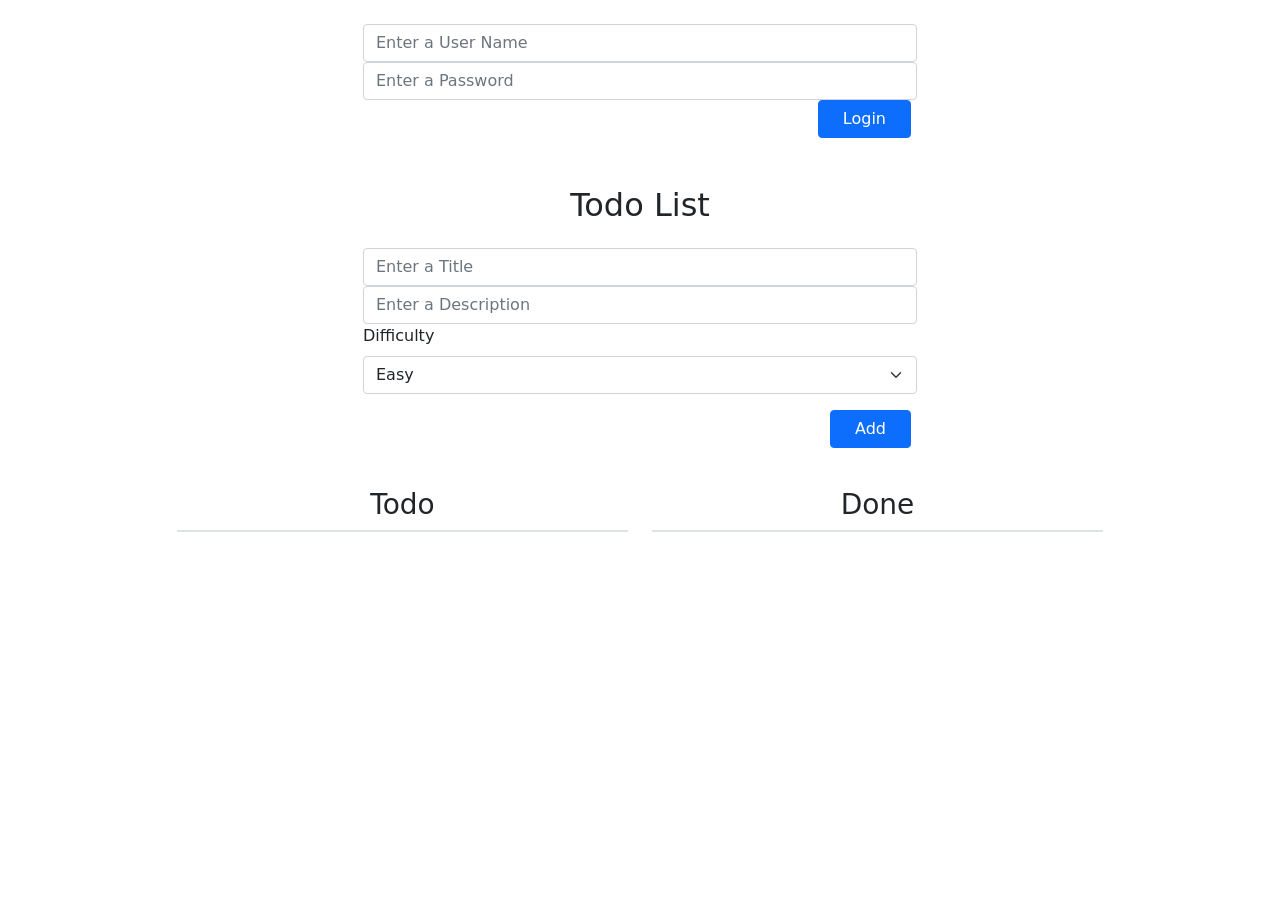
<file: index.html>
<head>
    <meta charset="UTF-8">
    <meta http-equiv="X-UA-Compatible" content="IE=edge">
    <meta name="viewport" content="width=device-width, initial-scale=1.0">
    <title>To do</title>
  <link rel="stylesheet" href="bootstrap.css">
</head>
<body>
    <div class="container">
        <div id="login-form" class="row g-2 justify-content-center mt-3 needs-validation">
            <div class="col-6">
                <div class="input-group has-validation">
                    <input type="text" name="task3" class="form-control" id="username"
                        placeholder="Enter a User Name">
                    <div class="invalid-feedback">
                        Please enter a task
                    </div>
                </div>
                <div class="input-group has-validation">
                    <input type="text" name="task4" class="form-control" id="password"
                        placeholder="Enter a Password">
                    <div class="invalid-feedback">
                        Please enter a task
                    </div>
                </div>
            
                <div class="d-grid gap-2 d-md-flex justify-content-md-end">
                    <button type="submit2" class="btn btn-primary px-4 " id="btn6">Login</button>
                </div>
            </div>

        </div>
        <div class="row">
            <div class="col-12">
                <h2 class="text-center mt-5">Todo List</h2>
                <form id="todo-form" class="row g-2 justify-content-center mt-3 needs-validation">
                    <div class="col-6">
                        <div class="input-group has-validation">
                            <input type="text" name="task" class="form-control" id="todo-input"
                                placeholder="Enter a Title">
                            <div class="invalid-feedback">
                                Please enter a task
                            </div>
                        </div>
                        <div class="input-group has-validation">
                            <input type="text" name="task1" class="form-control" id="todo-input1"
                                placeholder="Enter a Description">
                            <div class="invalid-feedback">
                                Please enter a task
                            </div>
                        </div>
                        <div class="mb-3">
                            <label for="disabledSelect" class="form-label">Difficulty</label>
                            <select id="todo-input3" class="form-select">
                              <option>Easy</option>
                              <option>Medium</option>
                              <option>Hard</option>
                            </select>
                          </div>
                        <div class="d-grid gap-2 d-md-flex justify-content-md-end">
                            <button type="submit" class="btn btn-primary px-4 " id="btn1">Add</button>
                        </div>
                    </div>

                </form>
            </div>
            <div class="col-12 mt-4">
                <div class="row justify-content-center">
                    <div id="todos" class="col-5">
                        <h3 class="text-center border-bottom border-2 pb-2 mb-3">Todo</h3>
                        
                    </div>
                    <div id="dones" class="col-5">
                        <h3 class="text-center border-bottom border-2 pb-2 mb-3">Done</h3>
                    </div>
                </div>
            </div>
        </div>
        <!-- Modal -->
        <div class="modal fade" id="exampleModal" tabindex="-1" aria-labelledby="exampleModalLabel" aria-hidden="true">
            <div class="modal-dialog">
              <div class="modal-content">
                <div class="modal-header">
                  <h5 class="modal-title" id="exampleModalLabel">Editing</h5>
                  <button type="button" class="btn-close" data-bs-dismiss="modal" aria-label="Close"></button>
                </div>
                <div class="modal-body">
                    <form id="todo-form" class="row g-2 justify-content-center mt-3 needs-validation">
                        <div class="col-4">
                            <div class="input-group has-validation">
                                <input type="text" name="task" class="form-control" id="todo-input4"
                                    placeholder="Enter a Title">
                                <div class="invalid-feedback">
                                    Please enter a task
                                </div>
                            </div>
                            <div class="input-group has-validation">
                                <input type="text" name="task1" class="form-control" id="todo-input5"
                                    placeholder="Enter a Description">
                                <div class="invalid-feedback">
                                    Please enter a task
                                </div>
                            </div>
                            <div class="mb-3">
                                <label for="disabledSelect" class="form-label">Difficulty</label>
                                <select id="todo-input6" class="form-select">
                                  <option>Easy</option>
                                  <option>Medium</option>
                                  <option>Hard</option>
                                </select>
                              </div>
                        </div>
                    </form>
                </div>
                <div class="modal-footer">
                  <button type="button" class="btn btn-secondary" data-bs-dismiss="modal">Close</button>
                  <button type="button" class="btn btn-primary save" >Save</button>
                </div>
              </div>
            </div>
          </div>
    </div>
    <script src="https://cdn.jsdelivr.net/npm/@popperjs/core@2.9.2/dist/umd/popper.min.js" integrity="sha384-IQsoLXl5PILFhosVNubq5LC7Qb9DXgDA9i+tQ8Zj3iwWAwPtgFTxbJ8NT4GN1R8p" crossorigin="anonymous"></script>
<script src="https://cdn.jsdelivr.net/npm/bootstrap@5.0.1/dist/js/bootstrap.min.js" integrity="sha384-Atwg2Pkwv9vp0ygtn1JAojH0nYbwNJLPhwyoVbhoPwBhjQPR5VtM2+xf0Uwh9KtT" crossorigin="anonymous"></script>
    <script src="todosClient.js"></script>
    <script src="main.js"></script>
</body>

</html>
</file>
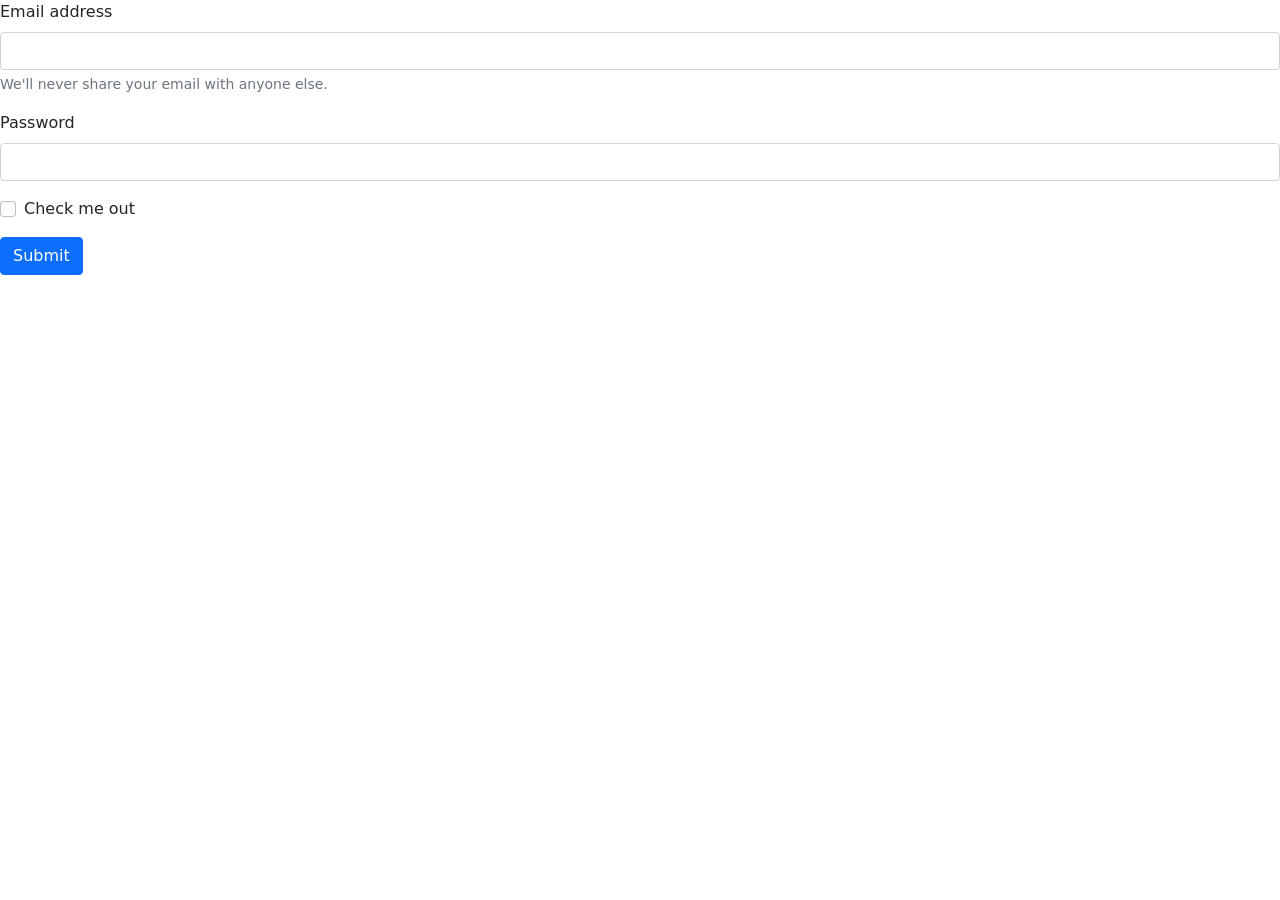
<file: account.html>
<!DOCTYPE html>
<html lang="en">
<head>
    <meta charset="UTF-8">
    <meta http-equiv="X-UA-Compatible" content="IE=edge">
    <meta name="viewport" content="width=device-width, initial-scale=1.0">
    <title>SingUp</title>
    <link rel="stylesheet" href="bootstrap.css">
</head>
<body>
    <form action="index.html">
        <div class="mb-3">
          <label for="exampleInputEmail1" class="form-label">Email address</label>
          <input type="email" class="form-control" id="exampleInputEmail1" aria-describedby="emailHelp">
          <div id="emailHelp" class="form-text">We'll never share your email with anyone else.</div>
        </div>
        <div class="mb-3">
          <label for="exampleInputPassword1" class="form-label">Password</label>
          <input type="password" class="form-control" id="exampleInputPassword1">
        </div>
        <div class="mb-3 form-check">
          <input type="checkbox" class="form-check-input" id="exampleCheck1">
          <label class="form-check-label" for="exampleCheck1">Check me out</label>
        </div>
        <button type="submit" class="btn btn-primary" >Submit</button>
      </form>
    
</body>
<script src="account.js"></script>
</html>
</file>
